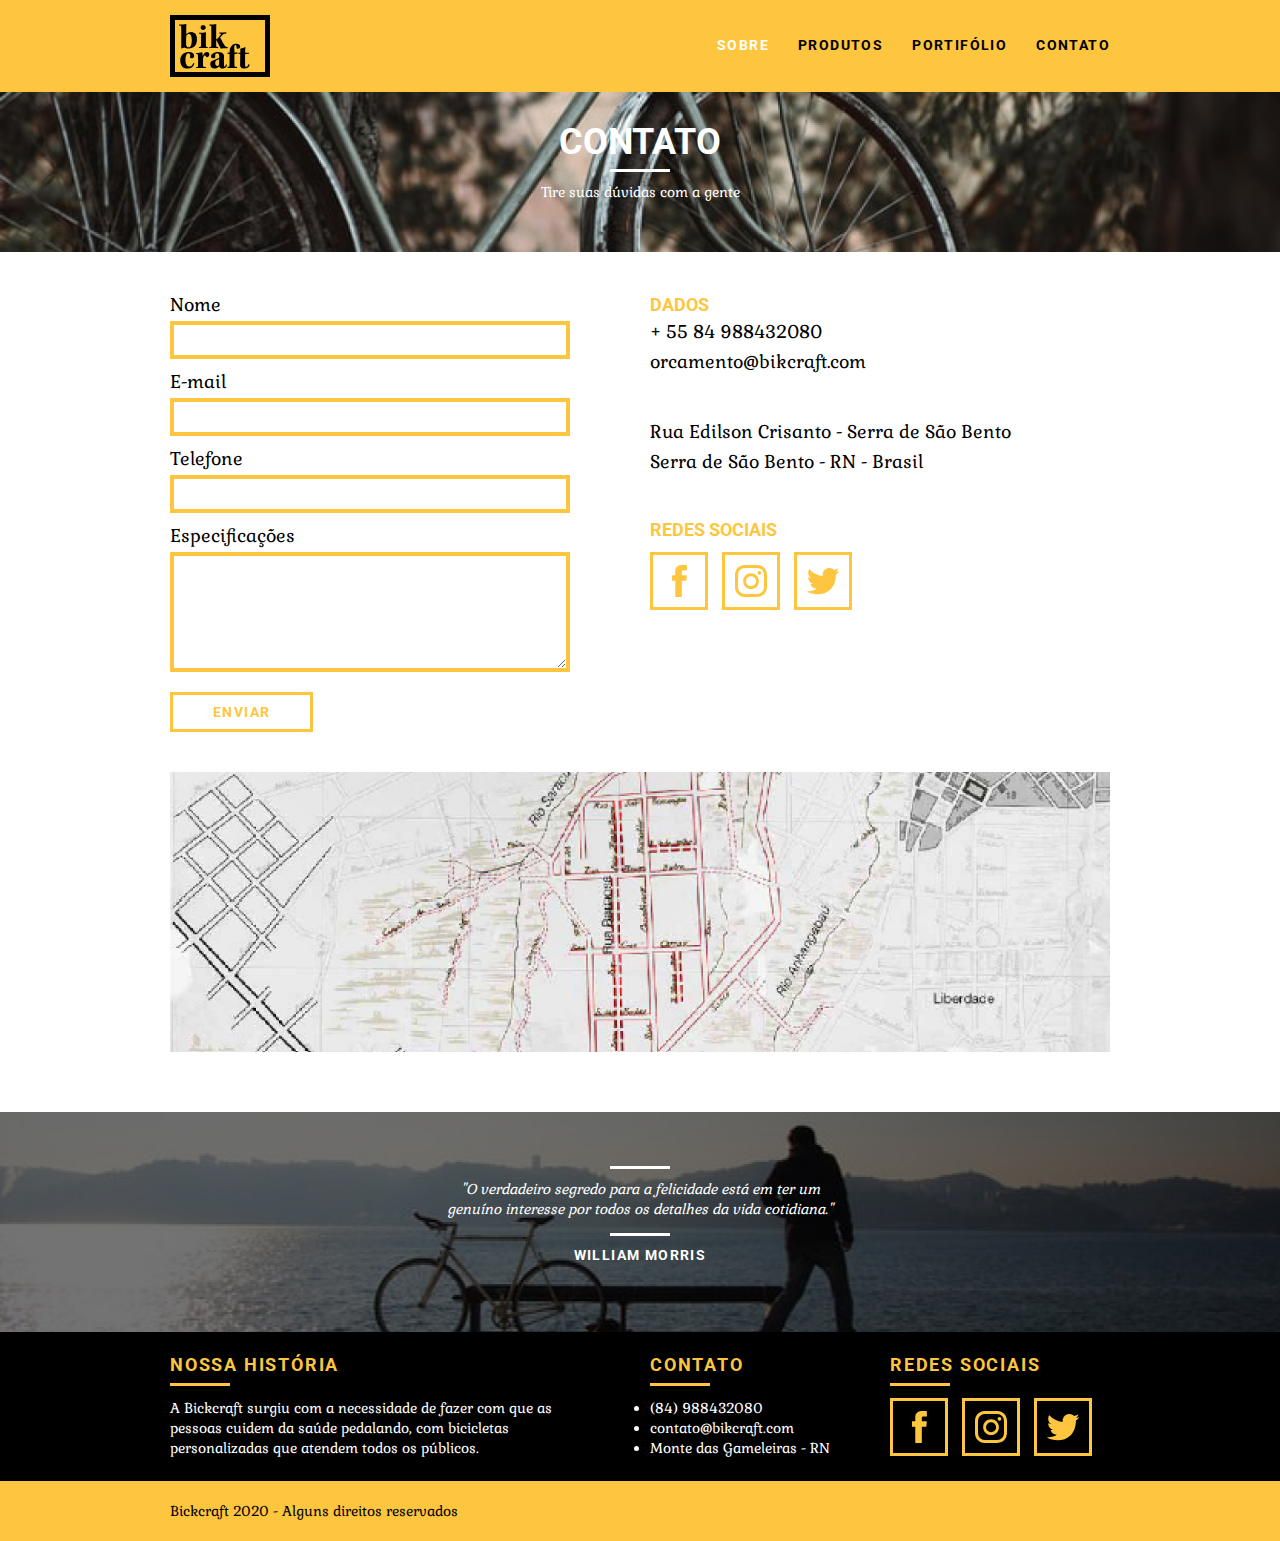
<file: contato.html>
<!DOCTYPE html>
<html lang="pt-br">
<head>
  <meta charset="UTF-8">
  <meta name="viewport" content="width=device-width, initial-scale=1.0">
  <link href="https://fonts.googleapis.com/css2?family=Roboto:ital,wght@0,300;0,900;1,400&display=swap" rel="stylesheet">  <link rel="stylesheet" href="css/normalize.css">
  <link href="https://fonts.googleapis.com/css2?family=Gabriela&display=swap" rel="stylesheet">
  <link rel="stylesheet" href="css/style.css">
  <title>Bickcraft - Bicicletas Personalizadas</title>
  <meta name="description" content="Compre a sua bicicleta 
  personalizada na Bickcraft. Possuímos modelos retrô, 
  passeio e esporte">
  <meta property="og:type" content="website">
  <meta property="og:title" content="Bickcraft - Bicicletas Personalizadas">
  <meta property="og:description" content="Compre a sua bicicleta 
  personalizada na Bickcraft. Possuímos modelos retrô, 
  passeio e esporte">
  <meta property="og:url" content="http://bickcraft.com">
  <meta property="og:image" content="http://bikcraft.coom/img/og-image.png">
  <meta name="viewport" content="width=device-width, initial-scale=1.0">
  <link rel="shortcut icon" href="favicon.ico" type="image/x-icon">
</head>
<body>
  <header class="header">
    <div class="container">
      <a href="index.html" class="grid-4">
        <img src="img/bikcraft.svg" alt="bikcraft">
      </a>
      <nav class="header_menu grid-12">
        <ul>
          <li><a href="sobre.html" class="ativo">Sobre</a></li>
          <li><a href="produtos.html">Produtos</a></li>
          <li><a href="portifolio.html">Portifólio</a></li>
          <li><a href="contato.html">Contato</a></li>
        </ul>
      </nav>
    </div>
  </header>

  <section class="introducao_interna interna_contato">
    <div class="container">
      <h1>contato</h1>
      <p>Tire suas dúvidas com a gente</p>
    </div>
  </section>

  <section class="contato container">
    <form id="form_contato" class="grid-8 contato_form">
      <label for="nome">Nome</label>
      <input type="text" id="nome">
      <label for="email">E-mail</label>
      <input type="text" id="email">
      <label for="telefone">Telefone</label>
      <input type="text" id="telefone">
      <label for="espec">Especificações</label>
      <textarea id="espec"></textarea>
      <button type="submit" class="btn btn-preto">Enviar</button>
    </form>
    <div class="contato_dados grid-8">
      <h3>dados</h3>
      <span>+ 55 84 988432080</span>
      <span>orcamento@bikcraft.com</span>
      <span>Rua Edilson Crisanto - Serra de São Bento</span>
      <span>Serra de São Bento - RN - Brasil</span>
      <h3>Redes sociais</h3>
      <ul>
        <li><a href="#"><img src="img/sociais/facebook.svg" alt=""></a></li>
        <li><a href="#"><img src="img/sociais/instagram.svg" alt=""></a></li>
        <li><a href="#"><img src="img/sociais/twitter.svg" alt=""></a></li>
      </ul>
    </div>
  </section>

  <div class="container contato_mapa">
    <a href="" class="grid-16">
      <img src="img/fotos/mapa.jpg" alt="Endereço">
    </a>
  </div>

  <div class="quebra">
    <blockquote class="quote-externo container">
      <p>"O verdadeiro segredo para a felicidade está em ter um genuíno interesse 
      por todos os detalhes da vida cotidiana."</p>
      <cite>WILLIAM MORRIS</cite>
    </blockquote>
  </div>

  <footer>
    <div class="footer">
      <div class="container">
        <div class="grid-8 footer_historia">
          <h3>Nossa História</h3>
          <p>A Bickcraft surgiu com a necessidade de fazer com que as pessoas 
            cuidem da saúde pedalando, com bicicletas personalizadas que atendem 
            todos os públicos.
          </p>
        </div>

        <div class="grid-4 footer_contato">
          <h3>Contato</h3>
          <ul>
            <li>(84) 988432080</li>
            <li>contato@bikcraft.com</li>
            <li>Monte das Gameleiras - RN</li>
          </ul>
        </div>

        <div class="grid-4 footer_sociais">
          <h3>Redes Sociais</h3>
          <ul>
            <li><a href="#"><img src="img/sociais/facebook.svg" alt=""></a></li>
            <li><a href="#"><img src="img/sociais/instagram.svg" alt=""></a></li>
            <li><a href="#"><img src="img/sociais/twitter.svg" alt=""></a></li>
          </ul>
        </div>
      </div>
    </div>

    <div class="copy">
      <div class="container">
        <p class="grid-16">
          Bickcraft 2020 -  Alguns direitos reservados
        </p>
      </div>
    </div>
  </footer>
</body>
</html>
</file>
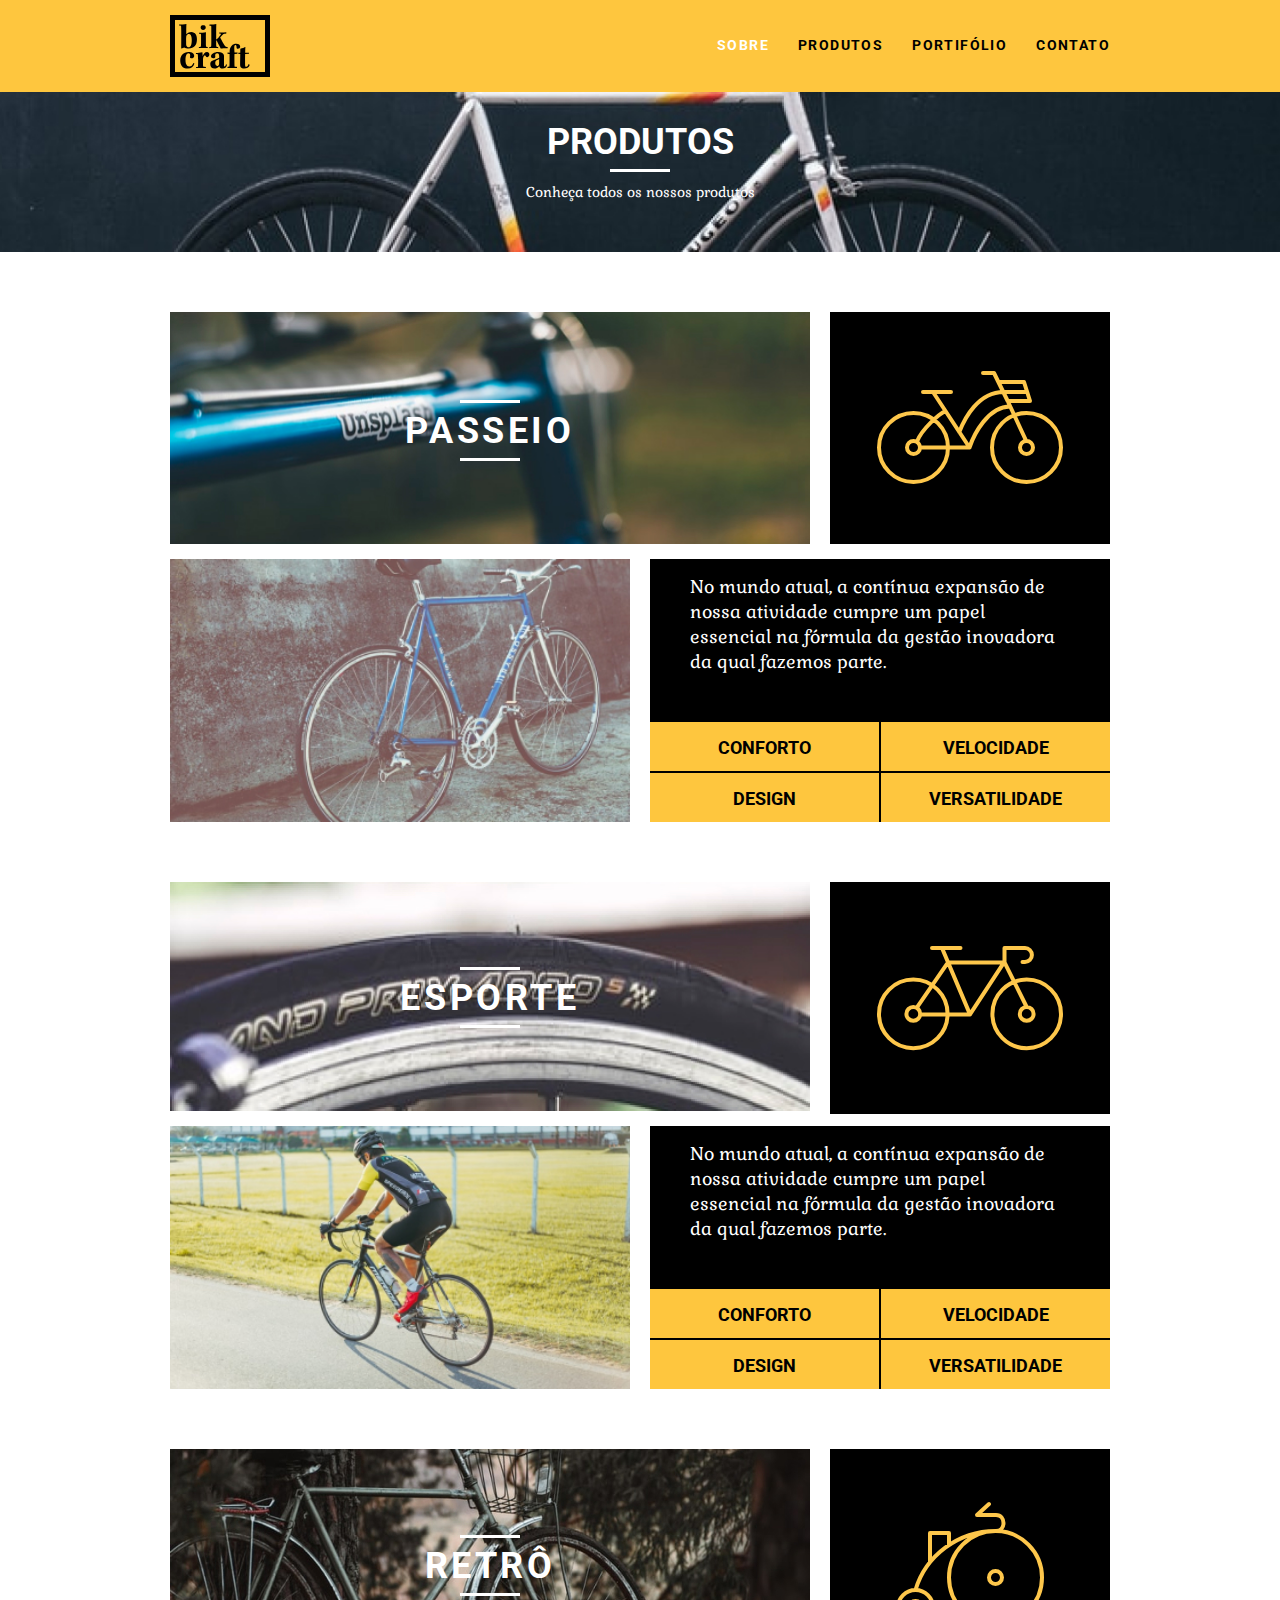
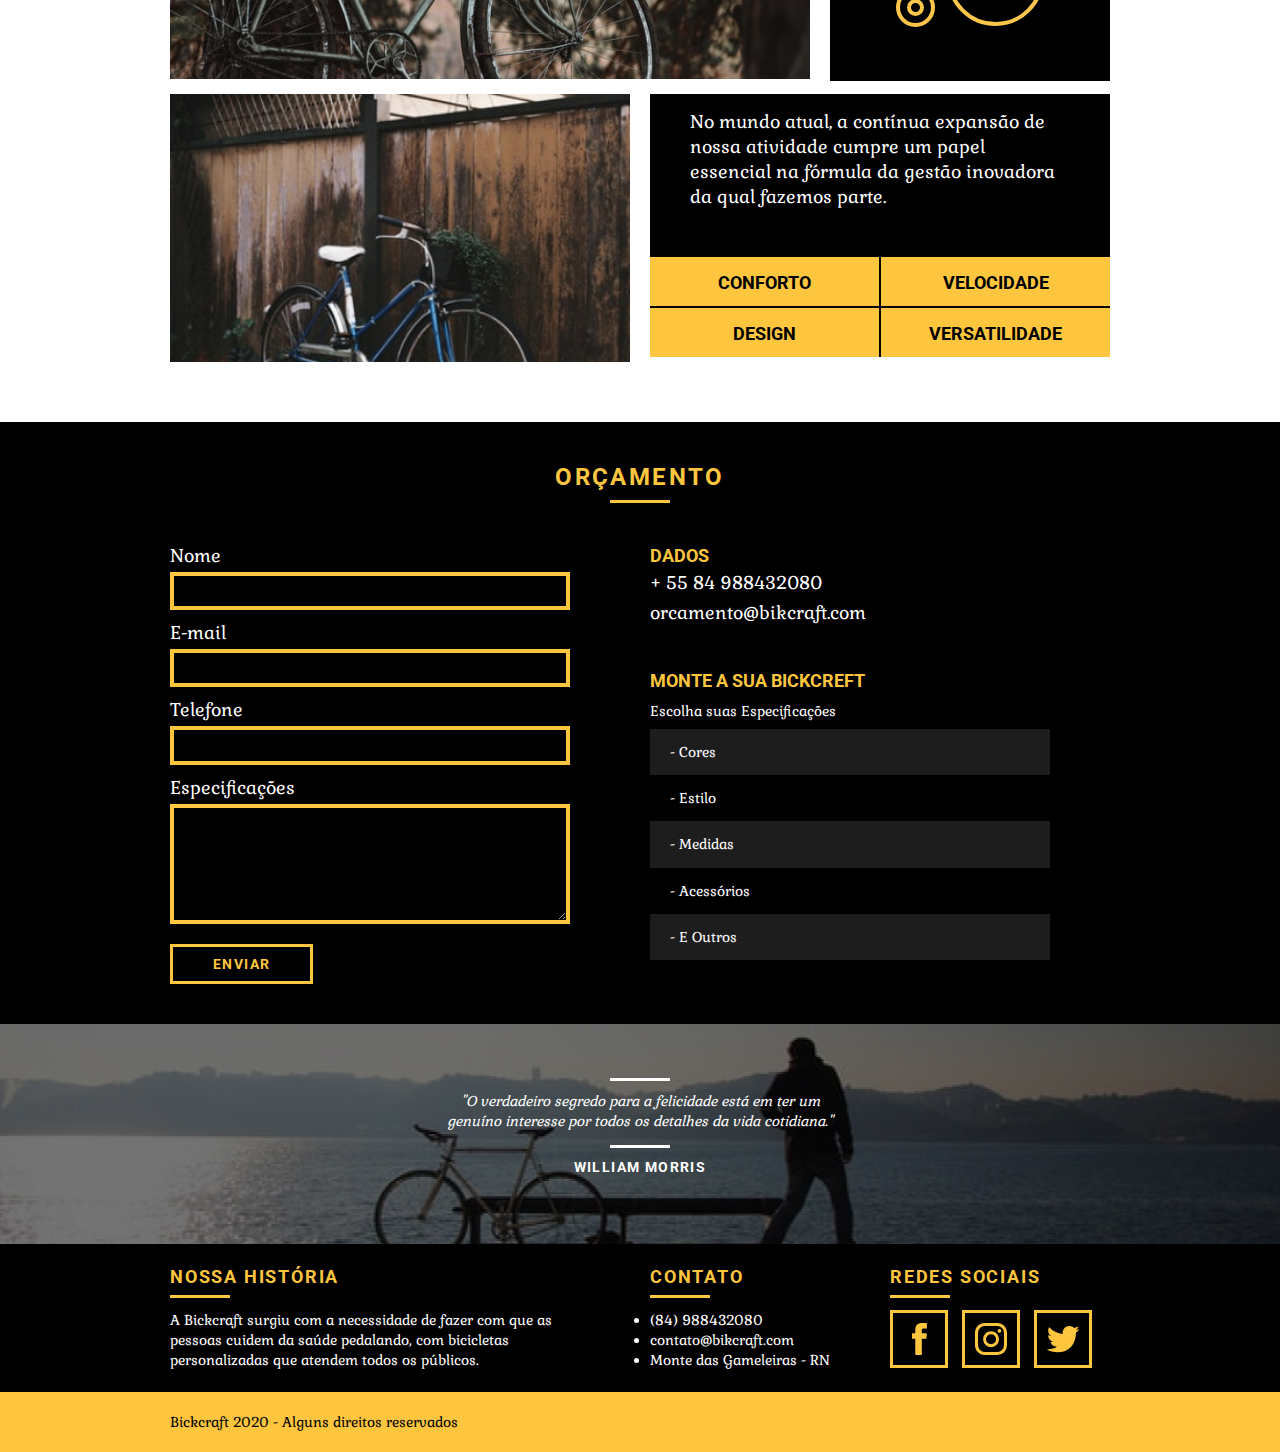
<file: produtos.html>
<!DOCTYPE html>
<html lang="pt-br">
<head>
  <meta charset="UTF-8">
  <meta name="viewport" content="width=device-width, initial-scale=1.0">
  <link href="https://fonts.googleapis.com/css2?family=Roboto:ital,wght@0,300;0,900;1,400&display=swap" rel="stylesheet">  <link rel="stylesheet" href="css/normalize.css">
  <link href="https://fonts.googleapis.com/css2?family=Gabriela&display=swap" rel="stylesheet">
  <link rel="stylesheet" href="css/style.css">
  <title>Bickcraft - Bicicletas Personalizadas</title>
  <meta name="description" content="Compre a sua bicicleta 
  personalizada na Bickcraft. Possuímos modelos retrô, 
  passeio e esporte">
  <meta property="og:type" content="website">
  <meta property="og:title" content="Bickcraft - Bicicletas Personalizadas">
  <meta property="og:description" content="Compre a sua bicicleta 
  personalizada na Bickcraft. Possuímos modelos retrô, 
  passeio e esporte">
  <meta property="og:url" content="http://bickcraft.com">
  <meta property="og:image" content="http://bikcraft.coom/img/og-image.png">
  <meta name="viewport" content="width=device-width, initial-scale=1.0">
  <link rel="shortcut icon" href="favicon.ico" type="image/x-icon">
</head>
<body>
  <header class="header">
    <div class="container">
      <a href="index.html" class="grid-4">
        <img src="img/bikcraft.svg" alt="bikcraft">
      </a>
      <nav class="header_menu grid-12">
        <ul>
          <li><a href="sobre.html" class="ativo">Sobre</a></li>
          <li><a href="produtos.html">Produtos</a></li>
          <li><a href="portifolio.html">Portifólio</a></li>
          <li><a href="contato.html">Contato</a></li>
        </ul>
      </nav>
    </div>
  </header>

  <section class="introducao_interna interna_produtos">
    <div class="container">
      <h1>Produtos</h1>
      <p>Conheça todos os nossos produtos</p>
    </div>
  </section>

  <section class="container produto-item">
    <div class="grid-11">
      <img src="img/fotos/passeio1.jpg" alt="Bickcraft passeio">
      <h2>Passeio</h2>
    </div>
    <div class="grid-5 produto-icone">
      <img src="img/icones/passeio.svg" alt="Ícone passeio">
    </div>
    <div class="grid-8">
      <img src="img/fotos/passeio2.jpg" alt="Foto passeio">
    </div>
    <div class="grid-8 produto-info">
      <p>No mundo atual, a contínua expansão de nossa atividade cumpre um 
      papel essencial na fórmula da gestão inovadora da qual fazemos parte.
      </p>
      <ul>
        <li>Conforto</li>
        <li>Velocidade</li>
        <li>Design</li>
        <li>Versatilidade</li>
      </ul>
    </div>
  </section>

  <section class="container produto-item">
    <div class="grid-11">
      <img src="img/fotos/esporte1.jpg" alt="Bickcraft esporte">
      <h2>esporte</h2>
    </div>
    <div class="grid-5 produto-icone">
      <img src="img/icones/esporte.svg" alt="Ícone esporte">
    </div>
    <div class="grid-8">
      <img src="img/fotos/esporte2.jpg" alt="Foto esporte">
    </div>
    <div class="grid-8 produto-info">
      <p>No mundo atual, a contínua expansão de nossa atividade cumpre um 
      papel essencial na fórmula da gestão inovadora da qual fazemos parte.
      </p>
      <ul>
        <li>Conforto</li>
        <li>Velocidade</li>
        <li>Design</li>
        <li>Versatilidade</li>
      </ul>
    </div>
  </section>

  <section class="container produto-item">
    <div class="grid-11">
      <img src="img/fotos/retro1.jpg" alt="Bickcraft retro">
      <h2>retrô</h2>
    </div>
    <div class="grid-5 produto-icone">
      <img src="img/icones/retro.svg" alt="Ícone retro">
    </div>
    <div class="grid-8">
      <img src="img/fotos/retro2.jpg" alt="Foto retro">
    </div>
    <div class="grid-8 produto-info">
      <p>No mundo atual, a contínua expansão de nossa atividade cumpre um 
      papel essencial na fórmula da gestão inovadora da qual fazemos parte.
      </p>
      <ul>
        <li>Conforto</li>
        <li>Velocidade</li>
        <li>Design</li>
        <li>Versatilidade</li>
      </ul>
    </div>
  </section>

  <section class="orcamento">
    <div class="container">
      <h2 class="subtitulo">orçamento</h2>
      <form id="form_orcamento" class="grid-8 form">
        <label for="nome">Nome</label>
        <input type="text" id="nome">
        <label for="email">E-mail</label>
        <input type="text" id="email">
        <label for="telefone">Telefone</label>
        <input type="text" id="telefone">
        <label for="espec">Especificações</label>
        <textarea id="espec"></textarea>
        <button type="submit" class="btn">Enviar</button>
      </form>
      <div class="orcamento_dados grid-8">
        <h3>dados</h3>
        <span>+ 55 84 988432080</span>
        <span class="orcamento_email">orcamento@bikcraft.com</span>
        <h3>Monte a sua Bickcreft</h3>
        <p>Escolha suas Especificações</p>
        <ul>
          <li>- Cores</li>
          <li>- Estilo</li>
          <li>- Medidas</li>
          <li>- Acessórios</li>
          <li>- E Outros</li>
        </ul>
      </div>
    </div>
  </section>

  <div class="quebra">
    <blockquote class="quote-externo container">
      <p>"O verdadeiro segredo para a felicidade está em ter um genuíno interesse 
      por todos os detalhes da vida cotidiana."</p>
      <cite>WILLIAM MORRIS</cite>
    </blockquote>
  </div>

  <footer>
    <div class="footer">
      <div class="container">
        <div class="grid-8 footer_historia">
          <h3>Nossa História</h3>
          <p>A Bickcraft surgiu com a necessidade de fazer com que as pessoas 
            cuidem da saúde pedalando, com bicicletas personalizadas que atendem 
            todos os públicos.
          </p>
        </div>

        <div class="grid-4 footer_contato">
          <h3>Contato</h3>
          <ul>
            <li>(84) 988432080</li>
            <li>contato@bikcraft.com</li>
            <li>Monte das Gameleiras - RN</li>
          </ul>
        </div>

        <div class="grid-4 footer_sociais">
          <h3>Redes Sociais</h3>
          <ul>
            <li><a href="#"><img src="img/sociais/facebook.svg" alt=""></a></li>
            <li><a href="#"><img src="img/sociais/instagram.svg" alt=""></a></li>
            <li><a href="#"><img src="img/sociais/twitter.svg" alt=""></a></li>
          </ul>
        </div>
      </div>
    </div>

    <div class="copy">
      <div class="container">
        <p class="grid-16">
          Bickcraft 2020 -  Alguns direitos reservados
        </p>
      </div>
    </div>
  </footer>
</body>
</html>
</file>
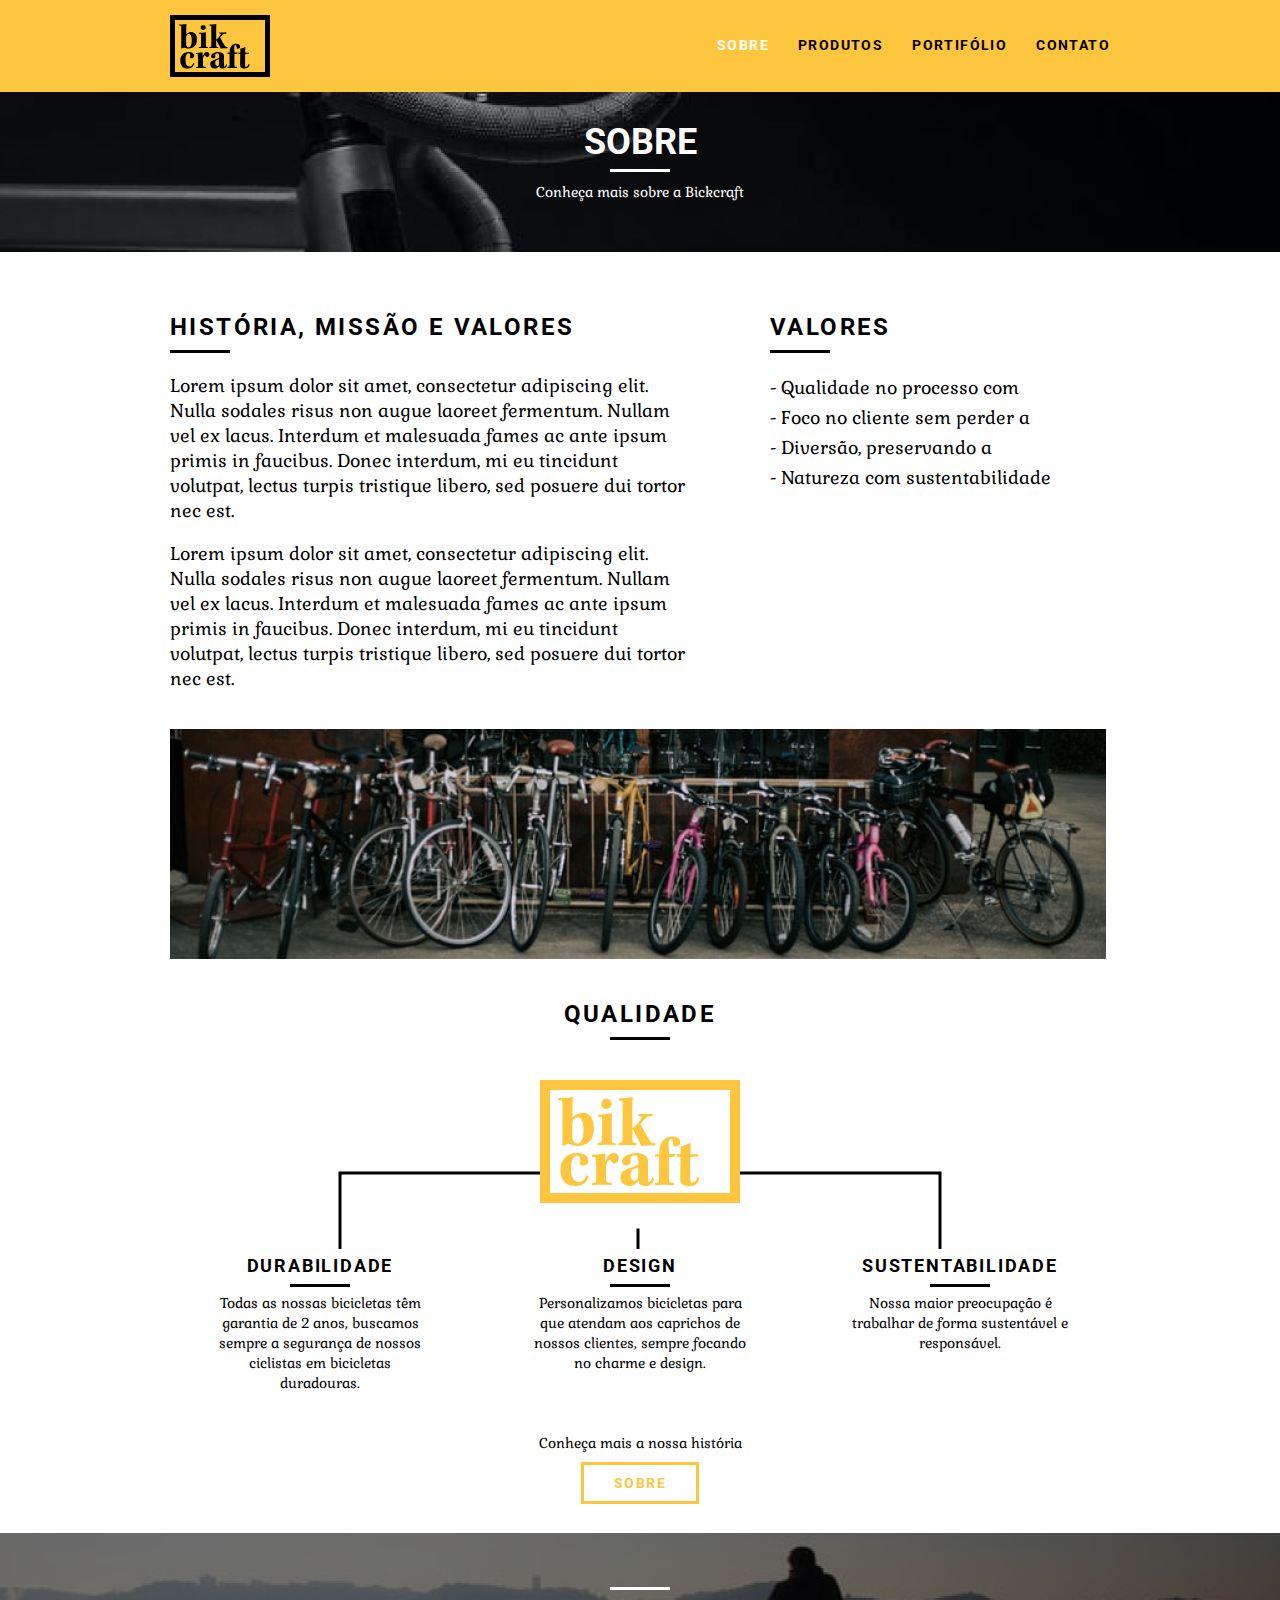
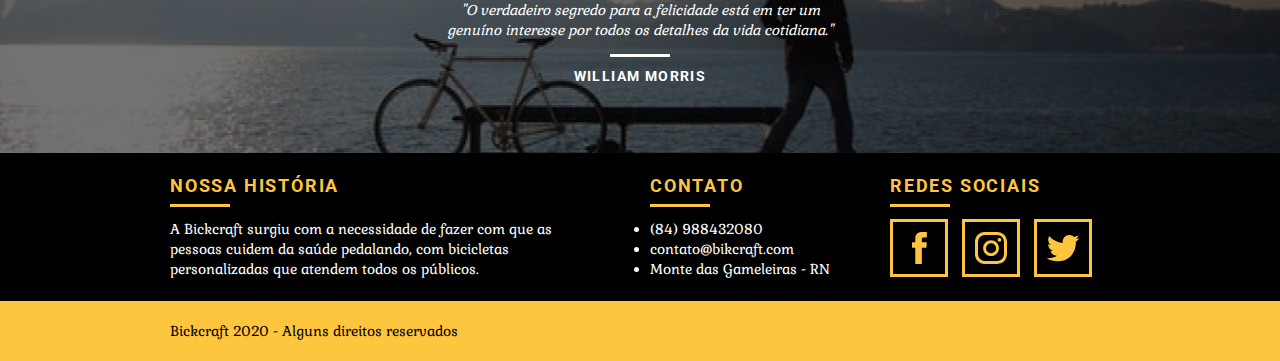
<file: sobre.html>
<!DOCTYPE html>
<html lang="pt-br">
<head>
  <meta charset="UTF-8">
  <meta name="viewport" content="width=device-width, initial-scale=1.0">
  <link href="https://fonts.googleapis.com/css2?family=Roboto:ital,wght@0,300;0,900;1,400&display=swap" rel="stylesheet">  <link rel="stylesheet" href="css/normalize.css">
  <link href="https://fonts.googleapis.com/css2?family=Gabriela&display=swap" rel="stylesheet">
  <link rel="stylesheet" href="css/style.css">
  <title>Bickcraft - Bicicletas Personalizadas</title>
  <meta name="description" content="Compre a sua bicicleta 
  personalizada na Bickcraft. Possuímos modelos retrô, 
  passeio e esporte">
  <meta property="og:type" content="website">
  <meta property="og:title" content="Bickcraft - Bicicletas Personalizadas">
  <meta property="og:description" content="Compre a sua bicicleta 
  personalizada na Bickcraft. Possuímos modelos retrô, 
  passeio e esporte">
  <meta property="og:url" content="http://bickcraft.com">
  <meta property="og:image" content="http://bikcraft.coom/img/og-image.png">
  <meta name="viewport" content="width=device-width, initial-scale=1.0">
  <link rel="shortcut icon" href="favicon.ico" type="image/x-icon">
</head>
<body>
  <header class="header">
    <div class="container">
      <a href="index.html" class="grid-4">
        <img src="img/bikcraft.svg" alt="bikcraft">
      </a>
      <nav class="header_menu grid-12">
        <ul>
          <li><a href="sobre.html" class="ativo">Sobre</a></li>
          <li><a href="produtos.html">Produtos</a></li>
          <li><a href="portifolio.html">Portifólio</a></li>
          <li><a href="contato.html">Contato</a></li>
        </ul>
      </nav>
    </div>
  </header>

  <section class="introducao_interna interna_sobre">
    <div class="container">
      <h1>sobre</h1>
      <p>Conheça mais sobre a Bickcraft</p>
    </div>
  </section>

  <section class="missao_sobre container">
    <div class="grid-10">
      <h2 class="subtitulo_interno">História, Missão e Valores</h2>
      <p>
        Lorem ipsum dolor sit amet, consectetur adipiscing elit.
        Nulla sodales risus non augue laoreet fermentum. Nullam vel 
        ex lacus. Interdum et malesuada fames ac ante ipsum primis in faucibus. Donec interdum,
        mi eu tincidunt volutpat, lectus turpis tristique libero,
        sed posuere dui tortor nec est.
      </p>
      <p>
        Lorem ipsum dolor sit amet, consectetur adipiscing elit.
        Nulla sodales risus non augue laoreet fermentum. Nullam vel 
        ex lacus. Interdum et malesuada fames ac ante ipsum primis in faucibus. Donec interdum,
        mi eu tincidunt volutpat, lectus turpis tristique libero,
        sed posuere dui tortor nec est.
      </p>
    </div>
    <div class="grid-6">
      <h2 class="subtitulo_interno">Valores</h2>
      <ul>
        <li>- Qualidade no processo com</li>
        <li>- Foco no cliente sem perder a</li>
        <li>- Diversão, preservando a</li>
        <li>- Natureza com sustentabilidade</li>
      </ul>
    </div>
    <div class="grid-16 foto-equipe">
      <img src="img/fotos/sobre-foto.jpg" alt="Equipe Bickcraft">
    </div>
  </section>

  <section class="qualidade container">
    <h2 class="subtitulo">qualidade</h2>
    <img src="img/bikcraft-qualidade.svg" alt="Bickcraft">

    <ul class="qualidade-lista">
      <li class="grid-1-3">
        <h3>Durabilidade</h3>
        <p>Todas as nossas bicicletas têm garantia de 2 anos,
          buscamos sempre a segurança de nossos ciclistas em 
          bicicletas duradouras.
        </p>
      </li>
      <li class="grid-1-3">
        <h3>Design</h3>
        <p>Personalizamos bicicletas para que atendam aos caprichos
          de nossos clientes, sempre focando no charme e design.
        </p>
      </li>
      <li class="grid-1-3">
        <h3>Sustentabilidade</h3>
        <p>Nossa maior preocupação é trabalhar de forma sustentável 
          e responsável.
        </p>
      </li>
    </ul>
    <div class="call">
      <p>Conheça mais a nossa história</p>
      <a href="sobre.html" class="btn btn-preto">Sobre</a>
    </div>
  </section>

  <div class="quebra">
    <blockquote class="quote-externo container">
      <p>"O verdadeiro segredo para a felicidade está em ter um genuíno interesse 
      por todos os detalhes da vida cotidiana."</p>
      <cite>WILLIAM MORRIS</cite>
    </blockquote>
  </div>

  <footer>
    <div class="footer">
      <div class="container">
        <div class="grid-8 footer_historia">
          <h3>Nossa História</h3>
          <p>A Bickcraft surgiu com a necessidade de fazer com que as pessoas 
            cuidem da saúde pedalando, com bicicletas personalizadas que atendem 
            todos os públicos.
          </p>
        </div>

        <div class="grid-4 footer_contato">
          <h3>Contato</h3>
          <ul>
            <li>(84) 988432080</li>
            <li>contato@bikcraft.com</li>
            <li>Monte das Gameleiras - RN</li>
          </ul>
        </div>

        <div class="grid-4 footer_sociais">
          <h3>Redes Sociais</h3>
          <ul>
            <li><a href="#"><img src="img/sociais/facebook.svg" alt=""></a></li>
            <li><a href="#"><img src="img/sociais/instagram.svg" alt=""></a></li>
            <li><a href="#"><img src="img/sociais/twitter.svg" alt=""></a></li>
          </ul>
        </div>
      </div>
    </div>

    <div class="copy">
      <div class="container">
        <p class="grid-16">
          Bickcraft 2020 -  Alguns direitos reservados
        </p>
      </div>
    </div>
  </footer>
</body>
</html>
</file>
<file: css/style.css>
html{line-height:1.15;-webkit-text-size-adjust:100%}body{margin:0}main{display:block}h1{font-size:2em;margin:.67em 0}hr{box-sizing:content-box;height:0;overflow:visible}pre{font-family:monospace,monospace;font-size:1em}a{background-color:transparent}abbr[title]{border-bottom:none;text-decoration:underline;text-decoration:underline dotted}b,strong{font-weight:bolder}code,kbd,samp{font-family:monospace,monospace;font-size:1em}small{font-size:80%}sub,sup{font-size:75%;line-height:0;position:relative;vertical-align:baseline}sub{bottom:-.25em}sup{top:-.5em}img{border-style:none}button,input,optgroup,select,textarea{font-family:inherit;font-size:100%;line-height:1.15;margin:0}button,input{overflow:visible}button,select{text-transform:none}button,[type="button"],[type="reset"],[type="submit"]{-webkit-appearance:button}button::-moz-focus-inner,[type="button"]::-moz-focus-inner,[type="reset"]::-moz-focus-inner,[type="submit"]::-moz-focus-inner{border-style:none;padding:0}button:-moz-focusring,[type="button"]:-moz-focusring,[type="reset"]:-moz-focusring,[type="submit"]:-moz-focusring{outline:1px dotted ButtonText}fieldset{padding:.35em .75em .625em}legend{box-sizing:border-box;color:inherit;display:table;max-width:100%;padding:0;white-space:normal}progress{vertical-align:baseline}textarea{overflow:auto}[type="checkbox"],[type="radio"]{box-sizing:border-box;padding:0}[type="number"]::-webkit-inner-spin-button,[type="number"]::-webkit-outer-spin-button{height:auto}[type="search"]{-webkit-appearance:textfield;outline-offset:-2px}[type="search"]::-webkit-search-decoration{-webkit-appearance:none}::-webkit-file-upload-button{-webkit-appearance:button;font:inherit}details{display:block}summary{display:list-item}template{display:none}[hidden]{display:none}a{text-decoration:none}ol,ul{list-style:none}html,body,div,span,iframe,h1,h2,h3,h4,h5,h6,p,blockquote,a,em,img,dl,dt,dd,ol,ul,li,fieldset,form,label,legend,article,footer,header,nav,section,main{margin:0;padding:0;border:0;vertical-align:baseline}h1,h2,h3,h4,h5,h6,p,a,ul{font-size:1em;font-weight:400}*,:before,:after{-webkit-box-sizing:border-box;-moz-box-sizing:border-box;box-sizing:border-box}.container{width:960px;margin:0 auto;padding:0;position:relative}.container:after,.container:before{content:" ";display:table}.container:after{clear:both}.grid-1,.grid-2,.grid-3,.grid-4,.grid-5,.grid-6,.grid-7,.grid-8,.grid-9,.grid-10,.grid-11,.grid-12,.grid-13,.grid-14,.grid-15,.grid-16,.grid-1-3{float:left;margin-left:10px;margin-right:10px}.grid-1{width:40px}.grid-2{width:100px}.grid-3{width:160px}.grid-4{width:220px}.grid-5{width:280px}.grid-6{width:340px}.grid-7{width:400px}.grid-8{width:460px}.grid-9{width:520px}.grid-10{width:580px}.grid-11{width:640px}.grid-12{width:700px}.grid-13{width:760px}.grid-14{width:820px}.grid-15{width:880px}.grid-16{width:940px}.grid-1-3{width:300px}@media only screen and (min-width: 788px) and (max-width: 979px){.container{width:768px}.grid-1{width:28px}.grid-2{width:76px}.grid-3{width:124px}.grid-4{width:172px}.grid-5{width:220px}.grid-6{width:268px}.grid-7{width:316px}.grid-8{width:364px}.grid-9{width:412px}.grid-10{width:460px}.grid-11{width:508px}.grid-12{width:556px}.grid-13{width:604px}.grid-14{width:652px}.grid-15{width:700px}.grid-16{width:748px}.grid-1-3{width:236px}}@media only screen and (max-width: 787px){.container{width:300px}.grid-1,.grid-2,.grid-3,.grid-4,.grid-5,.grid-6,.grid-7,.grid-8,.grid-9,.grid-10,.grid-11,.grid-12,.grid-13,.grid-14,.grid-15,.grid-16,.grid-1-3{width:300px;margin:0 0 20px;float:none}}body{font-family:'Roboto',sans-serif;font-weight:500}p{font-family:'Gabriela',serif;font-size:14px;line-height:20px}img{display:block;max-width:100%}.btn{border:3px solid #fec63e;padding:10px 30px;color:#fec63e;font-size:14px;line-height:20px;text-transform:uppercase;letter-spacing:.1em;font-weight:700}.btn:hover{color:#fff;border-color:#fff}.btn.btn-preto:hover{color:#000;border-color:#000}.subtitulo{font-weight:700;font-size:24px;line-height:30px;letter-spacing:.1em;color:#000;text-transform:uppercase;text-align:center;margin-bottom:40px}.subtitulo::after{content:"";display:block;width:60px;height:3px;background-color:#000;margin:8px auto}.subtitulo_interno{font-weight:700;font-size:24px;line-height:30px;letter-spacing:.1em;color:#000;text-transform:uppercase;margin-bottom:20px}.subtitulo_interno::after{content:"";display:block;width:60px;height:3px;background-color:#000;margin:8px 0}.header{width:100%;background-color:#fec63e;padding:15px 0;position:fixed;top:0;z-index:10}.header_menu{text-align:right}.header_menu ul li{display:inline-block;margin-left:25px;margin-top:20px}.header_menu ul li a{color:#000;font-weight:700;text-transform:uppercase;letter-spacing:.1em;font-size:14px;line-height:20px;padding:10px 0}.header_menu ul li a:hover{color:#fff}.header_menu ul li a.ativo{color:#fff}.introducao{width:100%;background:url(../img/fotos/capa-home.jpg) no-repeat center;margin-top:92px;height:380px;text-align-last:center;padding-top:80px}.introducao h1{font-size:48px;font-weight:700;color:#fff;text-transform:uppercase}.introducao .btn{margin-top:40px;display:inline-block}.quote-externo{max-width:320px;margin:0 auto;color:#fff}.quote-externo p{font-style:italic}.quote-externo p::before,.quote-externo p::after{content:"";display:block;width:60px;height:3px;background-color:#fff;margin:14px auto 10px}.quote-externo cite{font-style:normal;font-weight:700;font-size:14px;letter-spacing:.1em}.introducao_interna{width:100%;margin-top:92px;height:160px;background-size:cover;text-align:center;color:#fff;padding-top:30px}.introducao_interna h1{font-size:36px;font-weight:700;color:#fff;text-transform:uppercase}.introducao_interna h1::after{content:"";display:block;width:60px;height:3px;background-color:#fff;margin:6px auto 10px}.produtos{padding:60px 0}.produtos_lista li{background-color:#fec63e;text-align:center}.produtos_lista li img{margin:0 auto}.produtos_lista li h3{font-weight:700;font-size:18px;line-height:25px;text-transform:uppercase;letter-spacing:.1em;margin-top:20px}.produtos_lista li h3::after{content:"";display:block;width:60px;height:3px;background-color:#000;margin:2px auto}.produtos_lista li p{padding:10px 20px 20px 10px}.produtos_lista-img{background-color:#000;padding:20px}.call{text-align:center;padding-top:40px;clear:both}.call p{margin-bottom:20px}.portifolio{width:100%;background-color:#000;padding:40px 0}.portifolio .subtitulo{color:#fec63e}.portifolio .subtitulo::after{background-color:#fec63e}.portifolio_lista li:last-child{margin-top:13px}.portifolio .call p{color:#fff}.qualidade{padding:40px 0}.qualidade::after{content:"";width:634px;height:83px;display:block;background:url(../img/linhas.svg) no-repeat center;position:absolute;top:209px;z-index:-1;right:163px}.qualidade img{margin:0 auto}.qualidade-lista{padding-top:30px;overflow:auto}.qualidade-lista li{text-align:center;padding:0 40px}.qualidade-lista li h3{font-weight:700;font-size:18px;line-height:25px;text-transform:uppercase;letter-spacing:.1em;margin-top:20px}.qualidade-lista li h3::after{content:"";display:block;width:60px;height:3px;background-color:#000;margin:6px auto}.quebra{width:100%;height:220px;background:url(../img/fotos/bg-footer.jpg) no-repeat center;background-size:cover;text-align:center;padding-top:40px}.quebra .quote-externo{max-width:400px}.footer{width:100%;background-color:#000;color:#fff;padding:20px 0}.footer h3{font-size:18px;line-height:25px;color:#fec63e;text-transform:uppercase;letter-spacing:.1em;font-weight:700}.footer h3::after{content:"";display:block;width:60px;height:3px;background-color:#fec63e;margin:6px 0 12px}.footer_historia{padding-right:40px}.footer_contato ul li{font-size:14px;line-height:20px;font-family:Gabriela,serif;list-style:disc}.footer_sociais ul li{display:inline-block;margin-right:10px}.footer_sociais ul li a{border:3px solid #fec63e;display:block;padding:10px}.footer_sociais ul li a:hover{border-color:#fff}.copy{width:100%;background-color:#fec63e;padding:20px 0}.interna_sobre{background:url(../img/fotos/capa-sobre.jpg) no-repeat center;background-size:cover}.missao_sobre{padding:60px 0 0}.missao_sobre p{font-size:18px;line-height:25px;margin-bottom:1em;padding-right:60px}.missao_sobre ul li{font-family:Gabriela,serif;font-size:18px;line-height:30px}.foto-equipe{padding-top:20px}.interna_produtos{background:url(../img/fotos/capa-produtos.jpg) no-repeat center;background-size:cover}.produto-item{padding-top:60px}.produto-item h2{font-size:36px;text-transform:uppercase;color:#fff;letter-spacing:.1em;font-weight:700;position:relative;top:-150px;text-align:center;margin-bottom:-60px}.produto-item h2::after,.produto-item h2::before{content:"";display:block;width:60px;height:3px;background-color:#fff;margin:6px auto 8px}.produto-icone{background-color:#000;padding:46px 0}.produto-icone img{margin:0 auto}.produto-info{background:#000}.produto-info p{color:#fff;font-size:18px;line-height:25px;padding:15px 40px;height:163px}.produto-info ul li{background-color:#fec63e;text-transform:uppercase;font-size:18px;font-weight:700;float:left;text-align:center;line-height:20px;width:229px;height:49px;padding-top:16px}.produto-info ul li:nth-child(even){margin-left:2px}.produto-info ul li:nth-child(1),.produto-info ul li:nth-child(2){margin-bottom:2px}.grid-8 img{width:100%;height:auto}.orcamento{background-color:#000;width:100%;margin-top:60px;padding:40px 0}.orcamento h2{color:#fec63e}.orcamento h2::after{background-color:#fec63e}.form{padding-right:60px}.form label{display:block;color:#fff;font-family:Gabriela,serif;font-size:18px;line-height:25px;margin-bottom:4px}.form input{display:block;width:100%;border:4px solid #fec63e;background:none;color:#fff;margin-bottom:10px;font-size:14px;font-family:Gabriela,serif;padding:7px 10px;outline:none}.form textarea{display:block;width:100%;height:120px;border:4px solid #fec63e;background:none;color:#fff;margin-bottom:20px;font-size:14px;font-family:Gabriela,serif;padding:7px 10px;outline:none}.form button{background:none;padding:7px 40px;cursor:pointer}.orcamento_dados{color:#fff}.orcamento_dados h3{font-size:18px;text-transform:uppercase;line-height:25px;color:#fec63e;font-weight:700}.orcamento_dados span{display:block;font-size:18px;font-family:Gabriela,serif;line-height:30px}.orcamento_email{margin-bottom:40px}.orcamento_dados ul{padding-right:60px}.orcamento_dados ul li{font-size:14px;font-family:Gabriela,serif;padding:15px 20px}.orcamento_dados ul li:nth-child(odd){background-color:#1d1d1d}.orcamento_dados p{margin:8px 0}.interna_port{background:url(../img/fotos/capa-portifolio.jpg) no-repeat center;background-size:cover}.quote-cliente{padding:60px 0;max-width:460px;margin:0 auto}.quote-cliente p{text-align:center;font-family:Gabriela,serif;font-size:18px;line-height:25px;font-style:italic;margin-bottom:20px}.quote-cliente cite{font-weight:700;font-size:18px;float:right;font-style:normal}.interna_contato{background:url(../img/fotos/capa-contato.jpg) no-repeat center;background-size:cover}.contato{padding:40px 0}.contato_form{padding-right:60px}.contato_form label{display:block;font-family:Gabriela,serif;font-size:18px;line-height:25px;margin-bottom:4px}.contato_form input{display:block;width:100%;border:4px solid #fec63e;background:none;margin-bottom:10px;font-size:14px;font-family:Gabriela,serif;padding:7px 10px;outline:none}.contato_form textarea{display:block;width:100%;height:120px;border:4px solid #fec63e;background:none;margin-bottom:20px;font-size:14px;font-family:Gabriela,serif;padding:7px 10px;outline:none}.contato_form button{background:none;padding:7px 40px;cursor:pointer}.orcamento_dados{color:#fff}.contato_dados h3{font-size:18px;text-transform:uppercase;line-height:25px;color:#fec63e;font-weight:700}.contato_dados span{display:block;font-size:18px;font-family:Gabriela,serif;line-height:30px}.contato_dados span:nth-of-type(even){margin-bottom:40px}.contato_dados p{margin:8px 0}.contato_dados ul{margin-top:10px}.contato_dados ul li{display:inline-block;margin-right:10px}.contato_dados ul li a{border:3px solid #fec63e;display:block;padding:10px}.contato_dados ul li a:hover{border-color:#000}.contato_mapa{margin-bottom:60px}@media only screen and (min-width: 788px) and (max-width: 979px){.qualidade:after{right:66px}.qualidade-lista li{padding:0 10px}.footer_sociais ul li a{padding:6px}.footer_sociais ul li a img{width:26px;height:26px}.produto-item h2{top:-130px;margin-bottom:-60px}.produto-icone{padding:40px 0;height:185px}.produto-info p{font-size:14px;line-height:20px;padding:15px 30px;height:110px}.produto-info ul li{line-height:20px;width:180px;height:49px;padding-top:16px}}@media only screen and (max-width: 787px){.header{position:relative;padding-bottom:0}.header img{margin:0 auto 10px}.header_menu{text-align:center}.header_menu ul li{margin:5px}.header_menu ul li a{width:130px;display:block;border:4px solid #000;float:left}.header_menu ul li a:hover{border-color:#fff}.header_menu ul li a.ativo{border-color:#fff}.introducao{margin-top:0;padding-top:40px;text-align:center;background:url(../img/fotos/capa-home-mobile.jpg) no-repeat center;background-size:cover}.introducao_interna{margin-top:0}.introducao h1{font-size:36px}.introducao .btn{margin-top:10px}.call{padding:10px}.qualidade:after{display:none}.missao_sobre p{font-size:14px;line-height:20px;padding-right:0}.missao_sobre ul li{font-size:14px;line-height:25px}.produto-item h2{top:-90px;margin-bottom:-60px}.produto-info p{font-size:14px;line-height:20px;padding:15px 30px;height:auto}.produto-info ul li{line-height:20px;width:149px;height:49px;font-size:14px;padding-top:16px}.form{padding-right:0}.orcamento_dados ul{padding-right:0}.contato_form{padding-right:0;margin-bottom:40px}}
</file>
